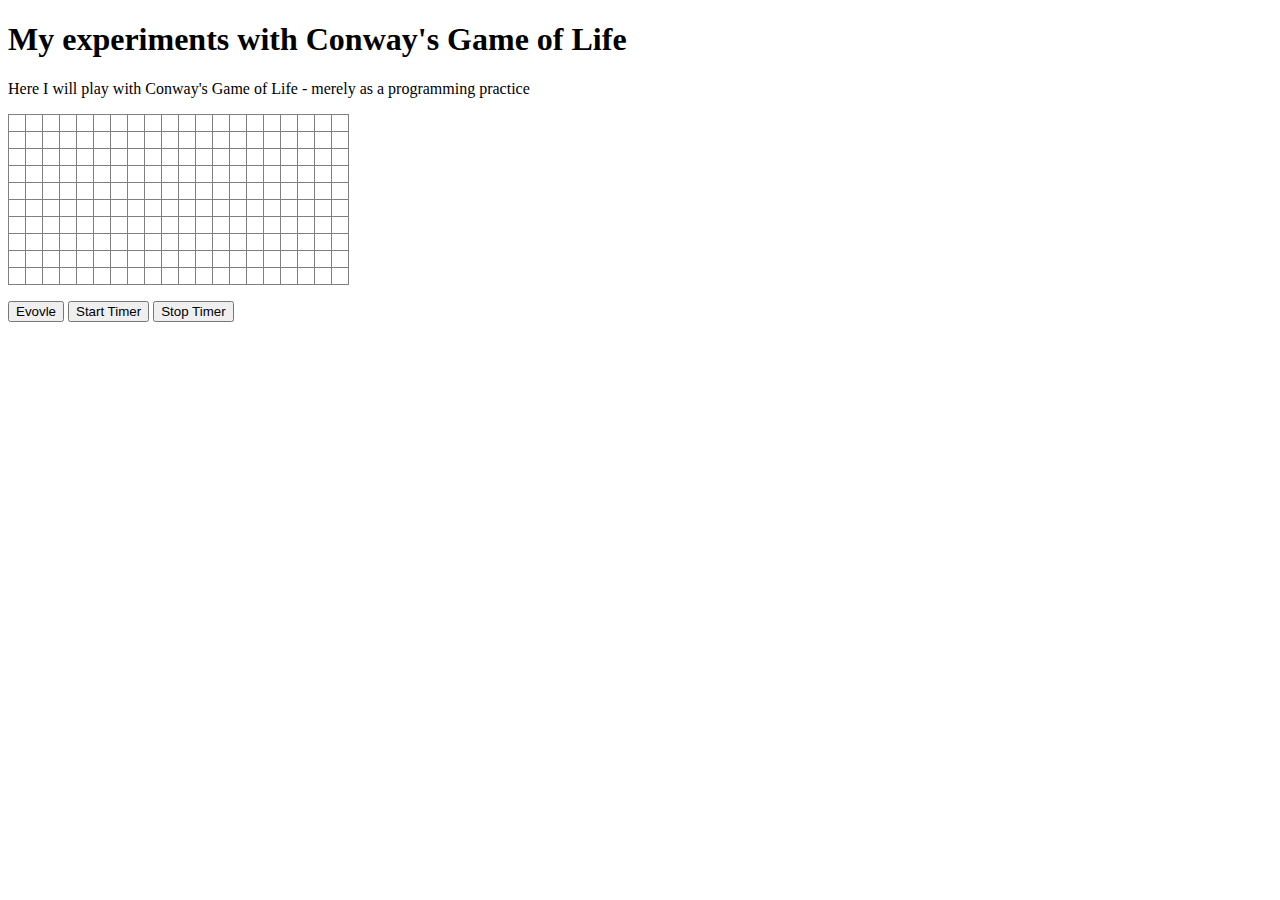
<file: index.html>
<!doctype html>
<html>
    <head>
        <title>Conway's Game of Life</title>
        <link rel="stylesheet" href="styles.css">
        <script src="life.js"></script>
    </head>
    <body onload=createTable()>
        <h1>My experiments with Conway's Game of Life</h1>
        <p>Here I will play with Conway's Game of Life - merely as a programming practice</p>
        <table id="gameTable">
        </table>
        <p>
            <button type="button" onclick="evolve()">Evovle</button>
            <button type="button" onclick="startTimer()">Start Timer</button>                
            <button type="button" onclick="stopTimer()">Stop Timer</button>                
        </p>
    </body>
</html>
</file>
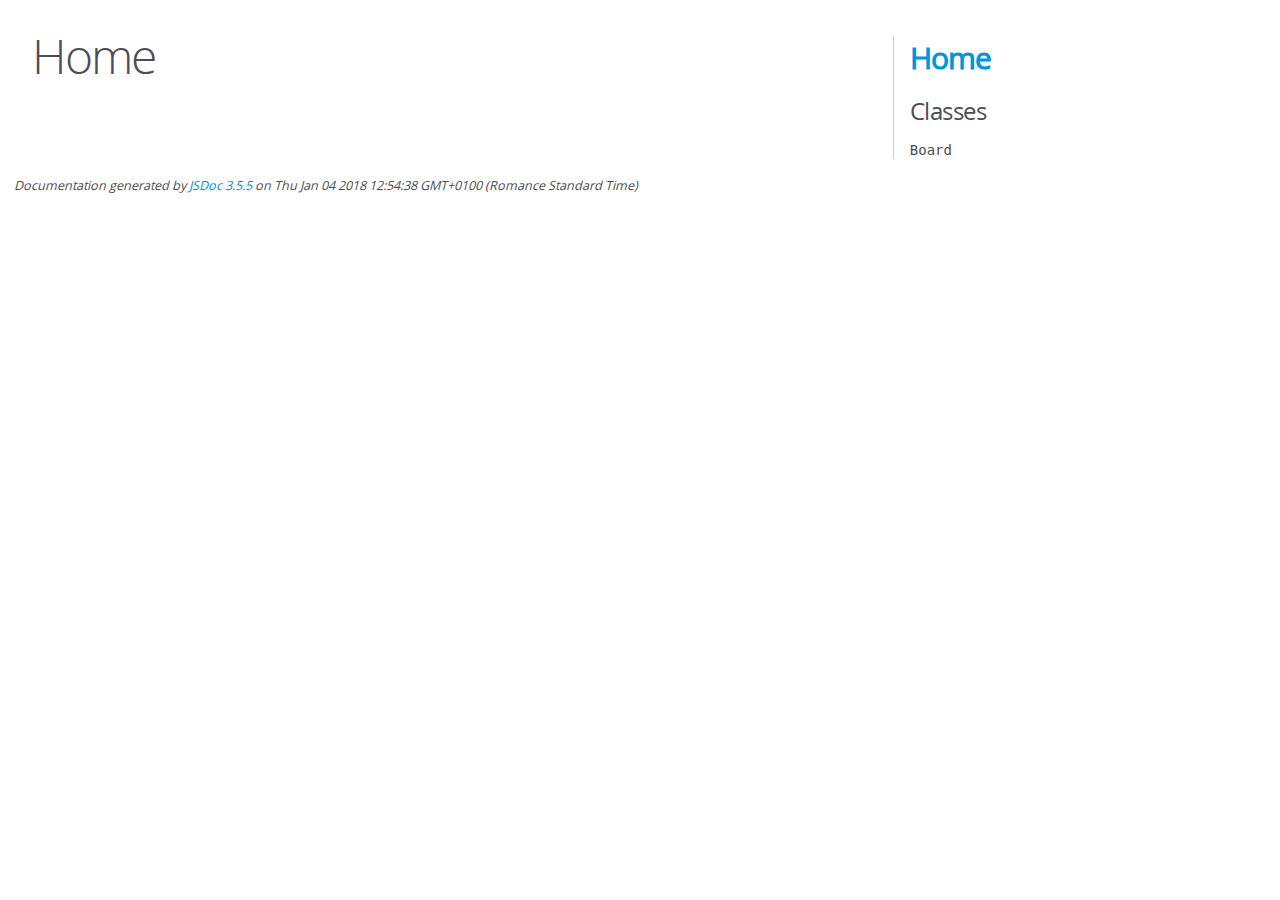
<file: out/index.html>
<!DOCTYPE html>
<html lang="en">
<head>
    <meta charset="utf-8">
    <title>JSDoc: Home</title>

    <script src="scripts/prettify/prettify.js"> </script>
    <script src="scripts/prettify/lang-css.js"> </script>
    <!--[if lt IE 9]>
      <script src="//html5shiv.googlecode.com/svn/trunk/html5.js"></script>
    <![endif]-->
    <link type="text/css" rel="stylesheet" href="styles/prettify-tomorrow.css">
    <link type="text/css" rel="stylesheet" href="styles/jsdoc-default.css">
</head>

<body>

<div id="main">

    <h1 class="page-title">Home</h1>

    



    


    <h3> </h3>










    









</div>

<nav>
    <h2><a href="index.html">Home</a></h2><h3>Classes</h3><ul><li><a href="Board.html">Board</a></li></ul>
</nav>

<br class="clear">

<footer>
    Documentation generated by <a href="https://github.com/jsdoc3/jsdoc">JSDoc 3.5.5</a> on Thu Jan 04 2018 12:54:38 GMT+0100 (Romance Standard Time)
</footer>

<script> prettyPrint(); </script>
<script src="scripts/linenumber.js"> </script>
</body>
</html>
</file>
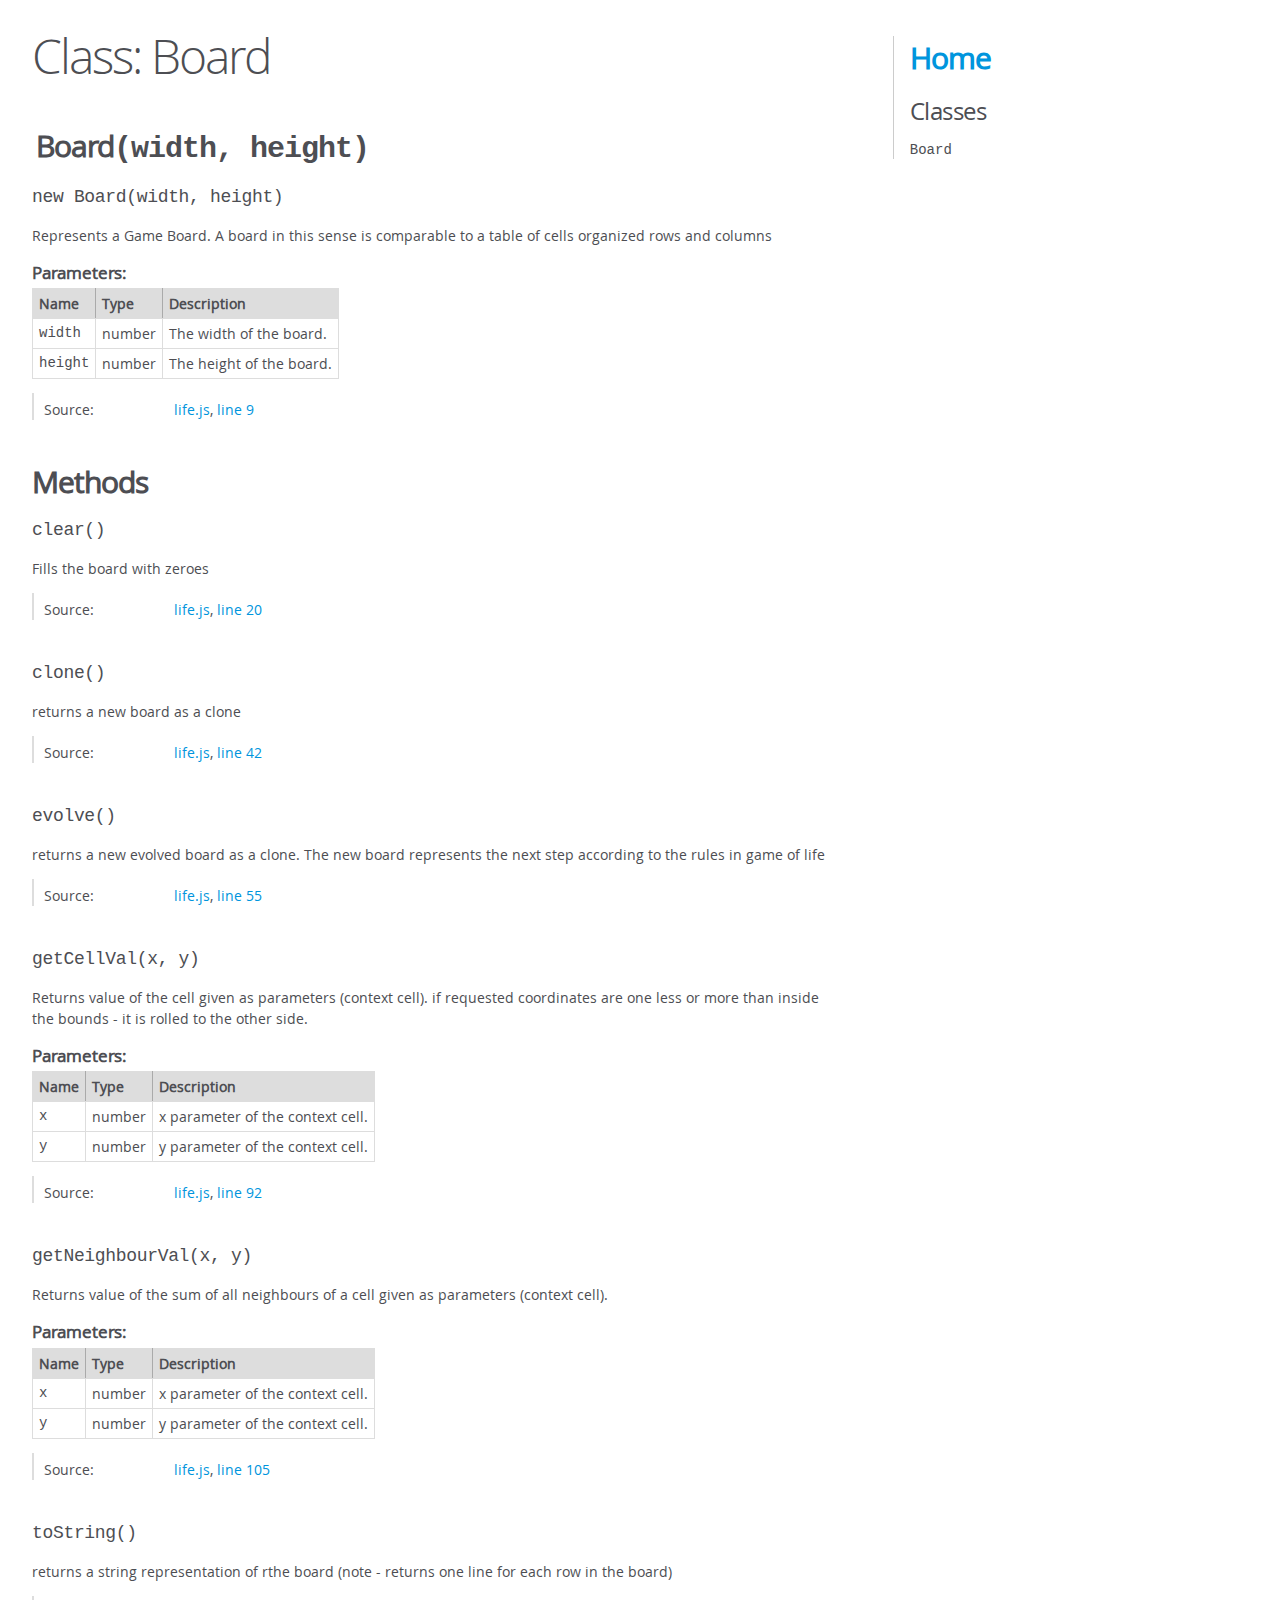
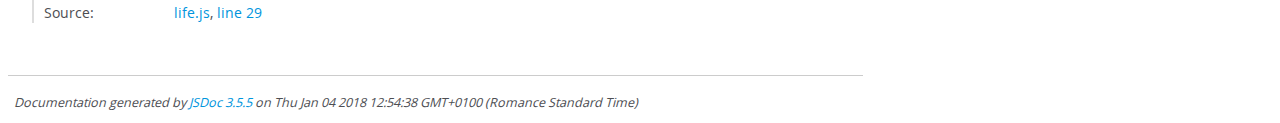
<file: out/Board.html>
<!DOCTYPE html>
<html lang="en">
<head>
    <meta charset="utf-8">
    <title>JSDoc: Class: Board</title>

    <script src="scripts/prettify/prettify.js"> </script>
    <script src="scripts/prettify/lang-css.js"> </script>
    <!--[if lt IE 9]>
      <script src="//html5shiv.googlecode.com/svn/trunk/html5.js"></script>
    <![endif]-->
    <link type="text/css" rel="stylesheet" href="styles/prettify-tomorrow.css">
    <link type="text/css" rel="stylesheet" href="styles/jsdoc-default.css">
</head>

<body>

<div id="main">

    <h1 class="page-title">Class: Board</h1>

    




<section>

<header>
    
        <h2><span class="attribs"><span class="type-signature"></span></span>Board<span class="signature">(width, height)</span><span class="type-signature"></span></h2>
        
    
</header>

<article>
    <div class="container-overview">
    
        

    

    
    <h4 class="name" id="Board"><span class="type-signature"></span>new Board<span class="signature">(width, height)</span><span class="type-signature"></span></h4>
    

    



<div class="description">
    Represents a Game Board. A board in this sense is comparable to a table of cells organized rows and columns
</div>









    <h5>Parameters:</h5>
    

<table class="params">
    <thead>
    <tr>
        
        <th>Name</th>
        

        <th>Type</th>

        

        

        <th class="last">Description</th>
    </tr>
    </thead>

    <tbody>
    

        <tr>
            
                <td class="name"><code>width</code></td>
            

            <td class="type">
            
                
<span class="param-type">number</span>


            
            </td>

            

            

            <td class="description last">The width of the board.</td>
        </tr>

    

        <tr>
            
                <td class="name"><code>height</code></td>
            

            <td class="type">
            
                
<span class="param-type">number</span>


            
            </td>

            

            

            <td class="description last">The height of the board.</td>
        </tr>

    
    </tbody>
</table>






<dl class="details">

    

    

    

    

    

    

    

    

    

    

    

    

    
    <dt class="tag-source">Source:</dt>
    <dd class="tag-source"><ul class="dummy"><li>
        <a href="life.js.html">life.js</a>, <a href="life.js.html#line9">line 9</a>
    </li></ul></dd>
    

    

    

    
</dl>


















    
    </div>

    

    

    

    

    

    

    

    
        <h3 class="subsection-title">Methods</h3>

        
            

    

    
    <h4 class="name" id="clear"><span class="type-signature"></span>clear<span class="signature">()</span><span class="type-signature"></span></h4>
    

    



<div class="description">
    Fills the board with zeroes
</div>













<dl class="details">

    

    

    

    

    

    

    

    

    

    

    

    

    
    <dt class="tag-source">Source:</dt>
    <dd class="tag-source"><ul class="dummy"><li>
        <a href="life.js.html">life.js</a>, <a href="life.js.html#line20">line 20</a>
    </li></ul></dd>
    

    

    

    
</dl>


















        
            

    

    
    <h4 class="name" id="clone"><span class="type-signature"></span>clone<span class="signature">()</span><span class="type-signature"></span></h4>
    

    



<div class="description">
    returns a new board as a clone
</div>













<dl class="details">

    

    

    

    

    

    

    

    

    

    

    

    

    
    <dt class="tag-source">Source:</dt>
    <dd class="tag-source"><ul class="dummy"><li>
        <a href="life.js.html">life.js</a>, <a href="life.js.html#line42">line 42</a>
    </li></ul></dd>
    

    

    

    
</dl>


















        
            

    

    
    <h4 class="name" id="evolve"><span class="type-signature"></span>evolve<span class="signature">()</span><span class="type-signature"></span></h4>
    

    



<div class="description">
    returns a new evolved board as a clone. The new board represents the next stepaccording to the rules in game of life
</div>













<dl class="details">

    

    

    

    

    

    

    

    

    

    

    

    

    
    <dt class="tag-source">Source:</dt>
    <dd class="tag-source"><ul class="dummy"><li>
        <a href="life.js.html">life.js</a>, <a href="life.js.html#line55">line 55</a>
    </li></ul></dd>
    

    

    

    
</dl>


















        
            

    

    
    <h4 class="name" id="getCellVal"><span class="type-signature"></span>getCellVal<span class="signature">(x, y)</span><span class="type-signature"></span></h4>
    

    



<div class="description">
    Returns value of the cell given as parameters (context cell). if requested coordinates are one less or more than inside the bounds - it is rolled to the other side.
</div>









    <h5>Parameters:</h5>
    

<table class="params">
    <thead>
    <tr>
        
        <th>Name</th>
        

        <th>Type</th>

        

        

        <th class="last">Description</th>
    </tr>
    </thead>

    <tbody>
    

        <tr>
            
                <td class="name"><code>x</code></td>
            

            <td class="type">
            
                
<span class="param-type">number</span>


            
            </td>

            

            

            <td class="description last">x parameter of the context cell.</td>
        </tr>

    

        <tr>
            
                <td class="name"><code>y</code></td>
            

            <td class="type">
            
                
<span class="param-type">number</span>


            
            </td>

            

            

            <td class="description last">y parameter of the context cell.</td>
        </tr>

    
    </tbody>
</table>






<dl class="details">

    

    

    

    

    

    

    

    

    

    

    

    

    
    <dt class="tag-source">Source:</dt>
    <dd class="tag-source"><ul class="dummy"><li>
        <a href="life.js.html">life.js</a>, <a href="life.js.html#line92">line 92</a>
    </li></ul></dd>
    

    

    

    
</dl>


















        
            

    

    
    <h4 class="name" id="getNeighbourVal"><span class="type-signature"></span>getNeighbourVal<span class="signature">(x, y)</span><span class="type-signature"></span></h4>
    

    



<div class="description">
    Returns value of the sum of all neighbours of a cell given as parameters (context cell).
</div>









    <h5>Parameters:</h5>
    

<table class="params">
    <thead>
    <tr>
        
        <th>Name</th>
        

        <th>Type</th>

        

        

        <th class="last">Description</th>
    </tr>
    </thead>

    <tbody>
    

        <tr>
            
                <td class="name"><code>x</code></td>
            

            <td class="type">
            
                
<span class="param-type">number</span>


            
            </td>

            

            

            <td class="description last">x parameter of the context cell.</td>
        </tr>

    

        <tr>
            
                <td class="name"><code>y</code></td>
            

            <td class="type">
            
                
<span class="param-type">number</span>


            
            </td>

            

            

            <td class="description last">y parameter of the context cell.</td>
        </tr>

    
    </tbody>
</table>






<dl class="details">

    

    

    

    

    

    

    

    

    

    

    

    

    
    <dt class="tag-source">Source:</dt>
    <dd class="tag-source"><ul class="dummy"><li>
        <a href="life.js.html">life.js</a>, <a href="life.js.html#line105">line 105</a>
    </li></ul></dd>
    

    

    

    
</dl>


















        
            

    

    
    <h4 class="name" id="toString"><span class="type-signature"></span>toString<span class="signature">()</span><span class="type-signature"></span></h4>
    

    



<div class="description">
    returns a string representation of rthe board (note - returns one line for each row in the board)
</div>













<dl class="details">

    

    

    

    

    

    

    

    

    

    

    

    

    
    <dt class="tag-source">Source:</dt>
    <dd class="tag-source"><ul class="dummy"><li>
        <a href="life.js.html">life.js</a>, <a href="life.js.html#line29">line 29</a>
    </li></ul></dd>
    

    

    

    
</dl>


















        
    

    

    
</article>

</section>




</div>

<nav>
    <h2><a href="index.html">Home</a></h2><h3>Classes</h3><ul><li><a href="Board.html">Board</a></li></ul>
</nav>

<br class="clear">

<footer>
    Documentation generated by <a href="https://github.com/jsdoc3/jsdoc">JSDoc 3.5.5</a> on Thu Jan 04 2018 12:54:38 GMT+0100 (Romance Standard Time)
</footer>

<script> prettyPrint(); </script>
<script src="scripts/linenumber.js"> </script>
</body>
</html>
</file>
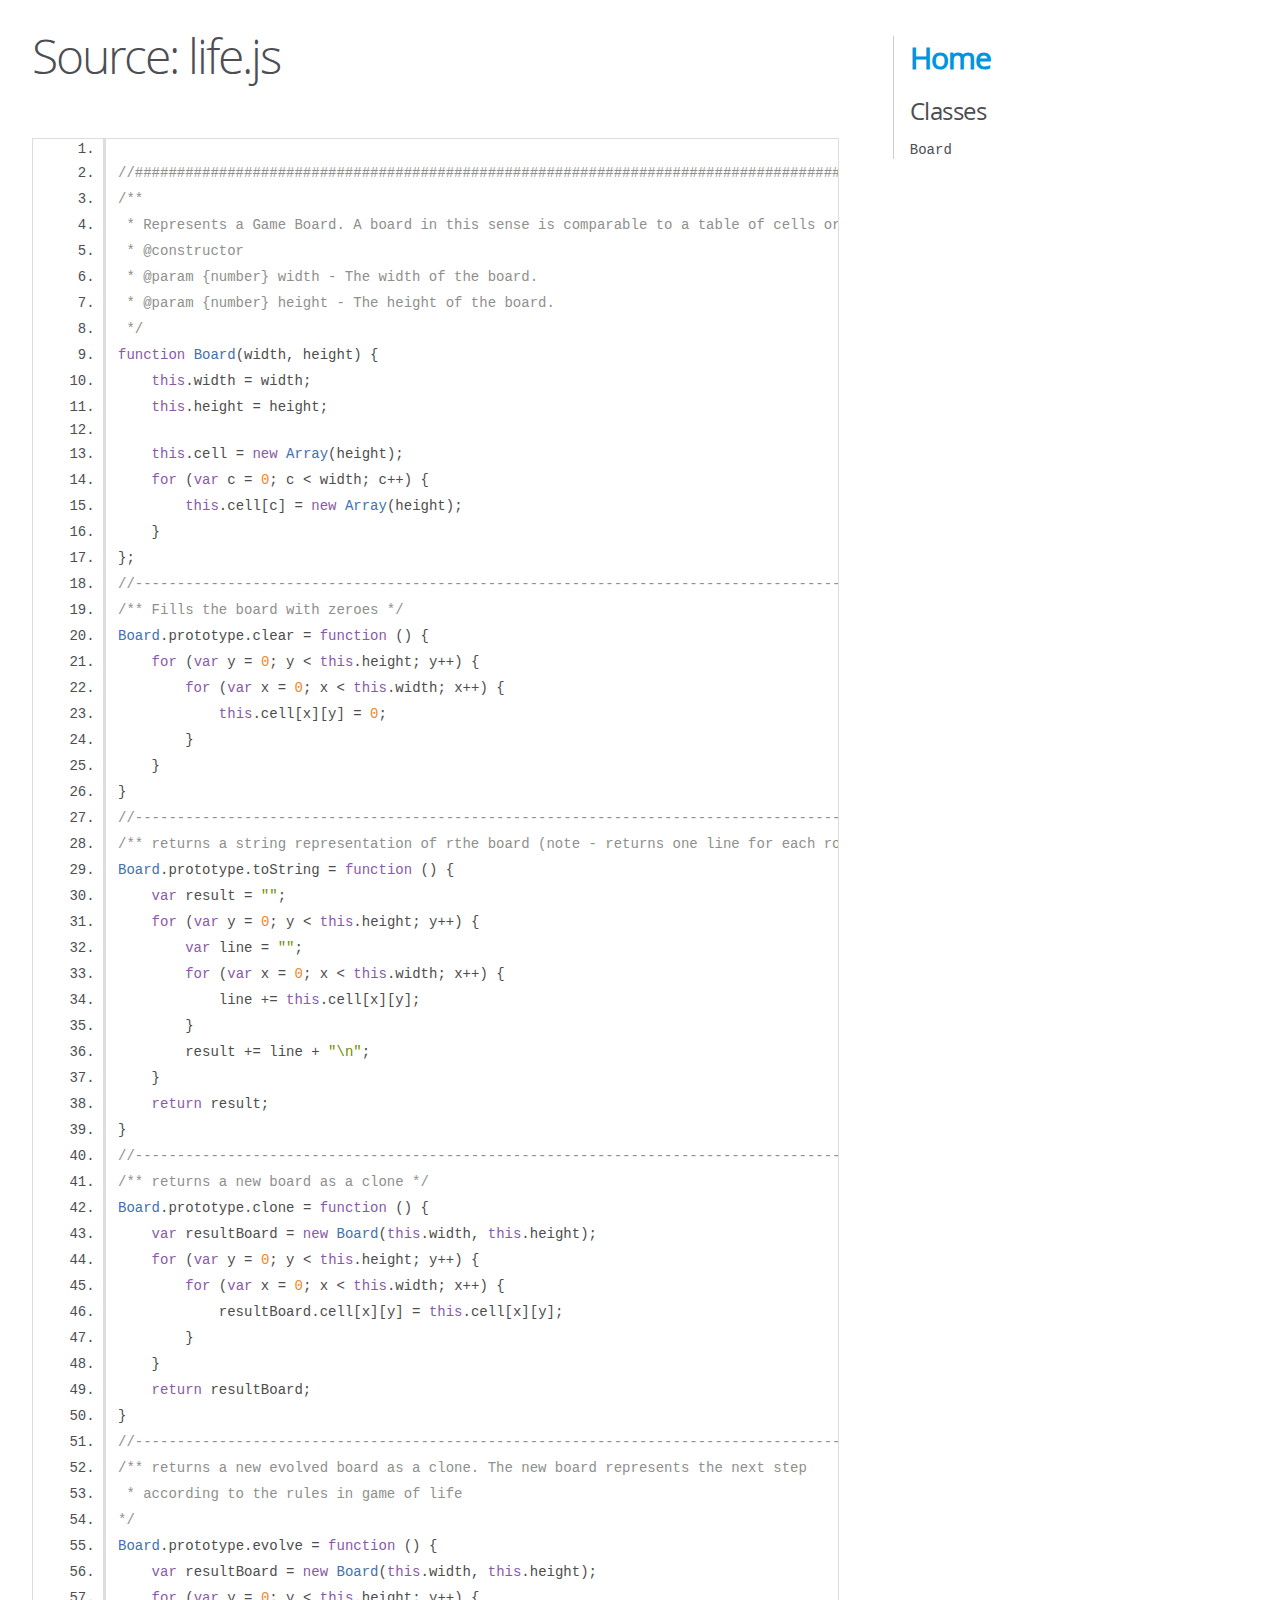
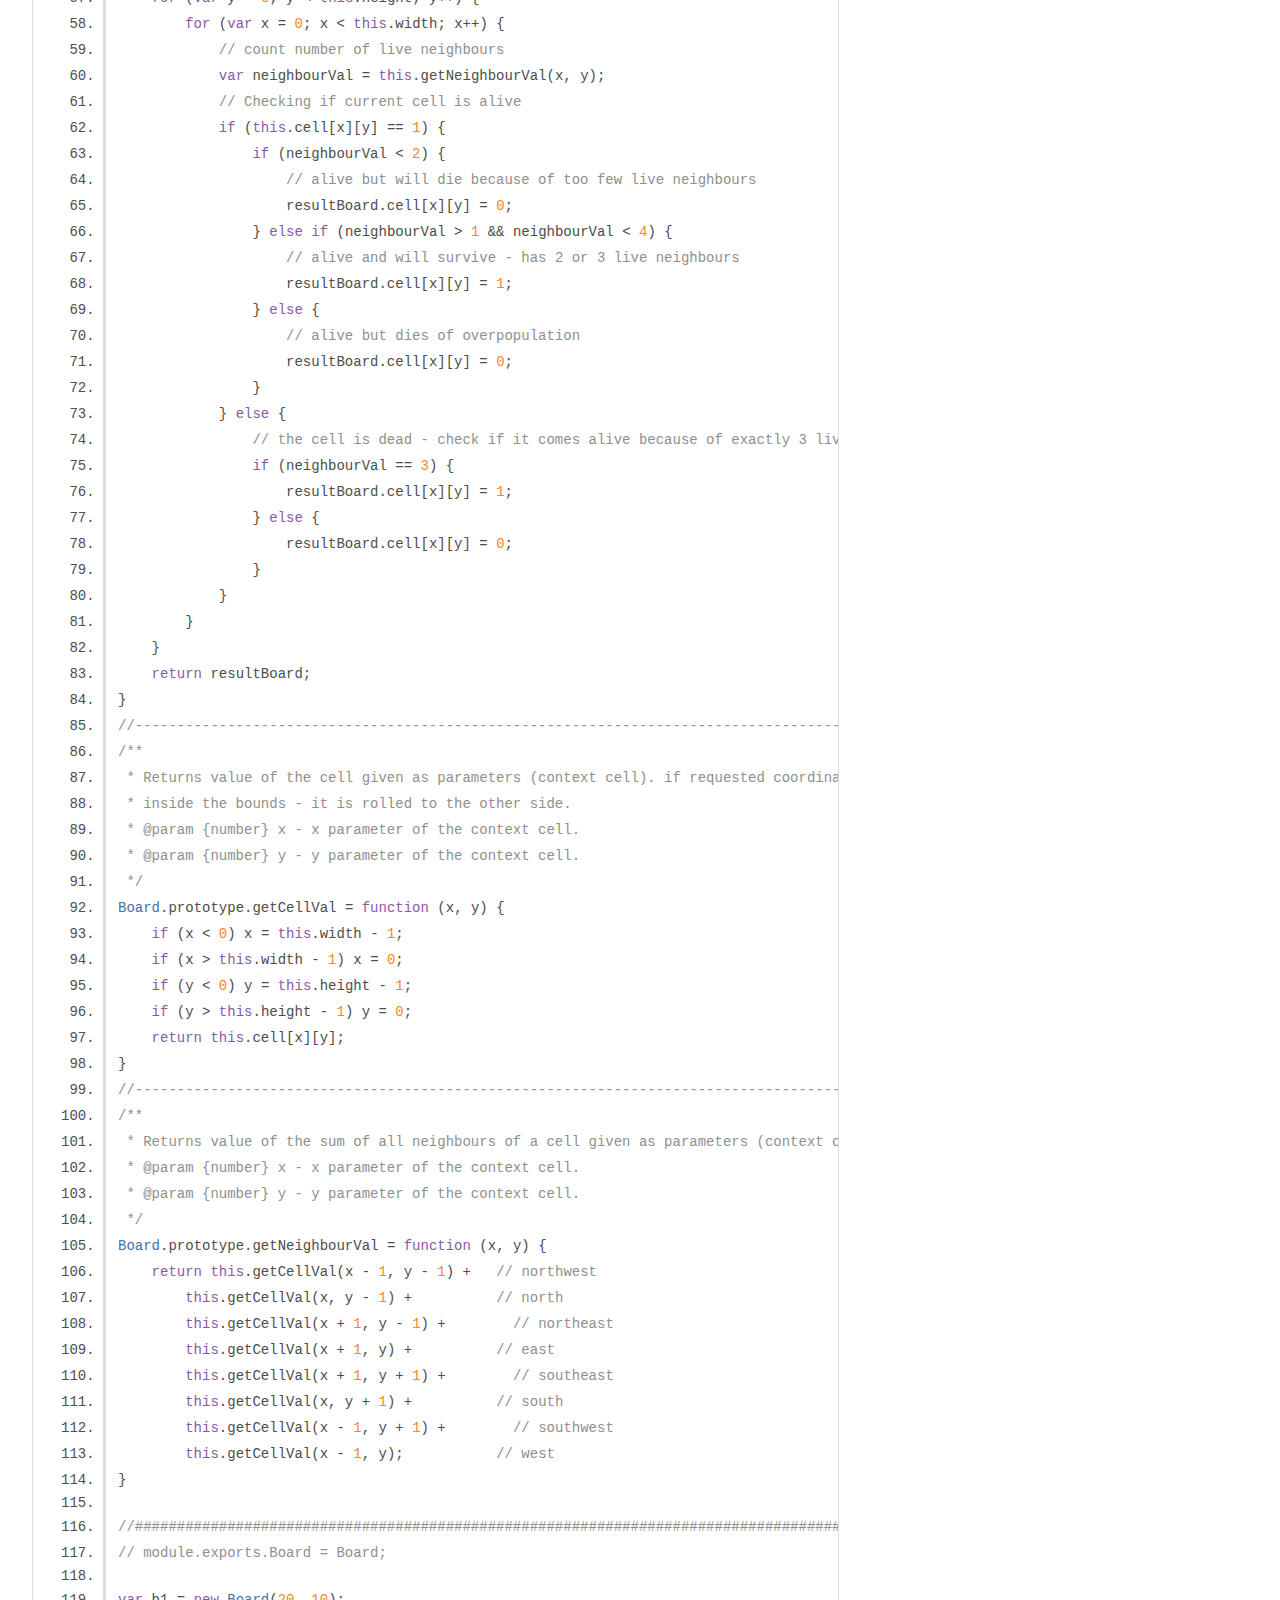
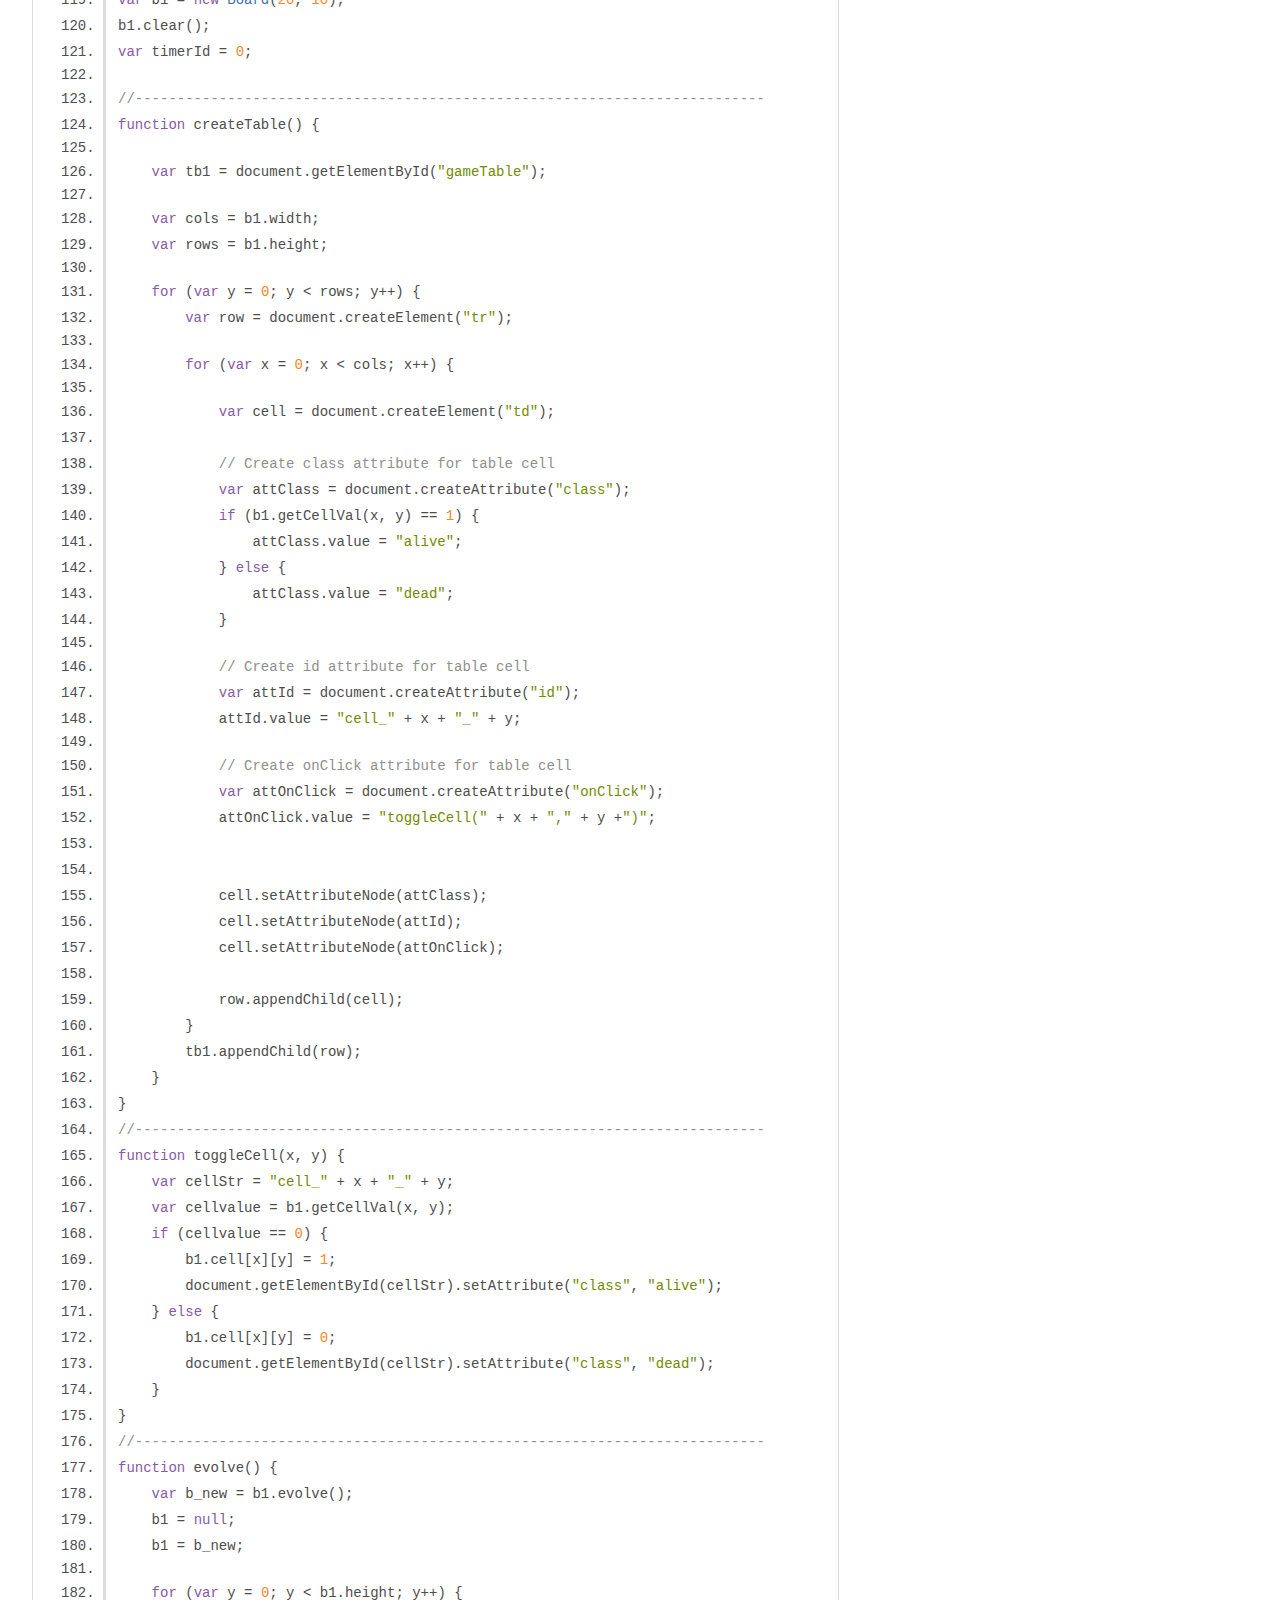
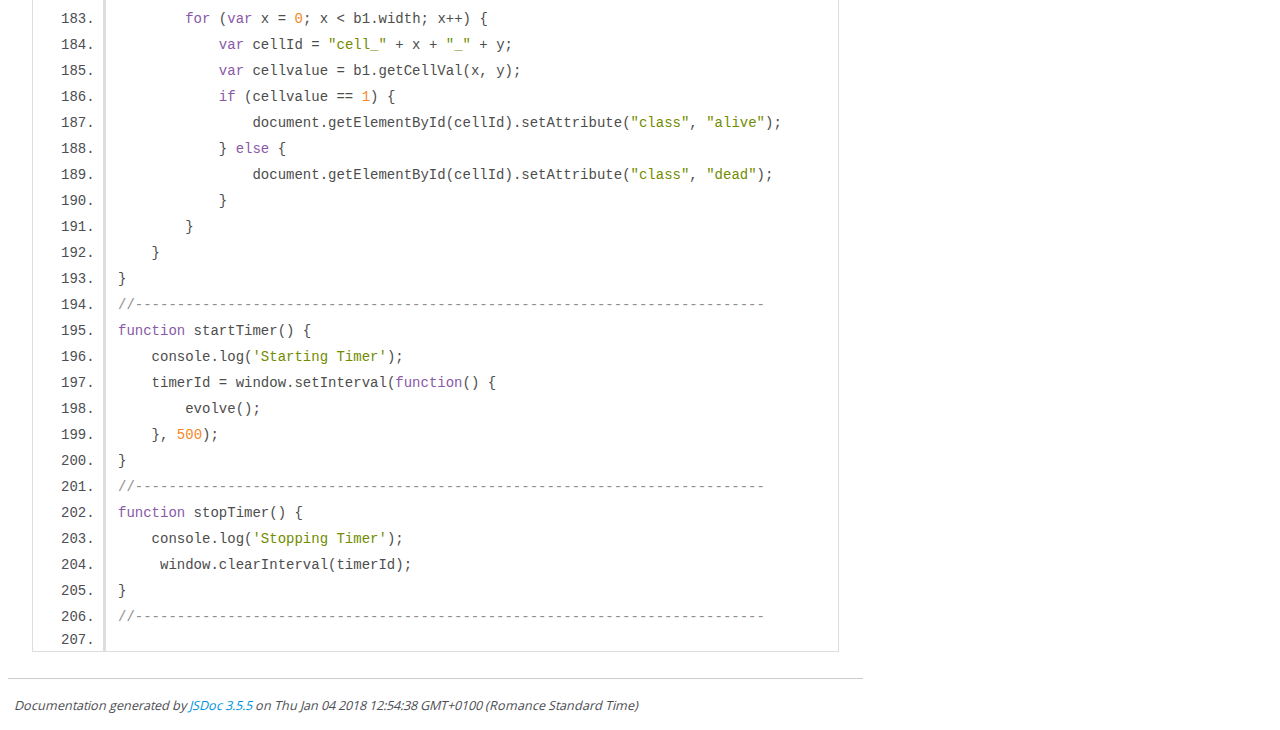
<file: out/life.js.html>
<!DOCTYPE html>
<html lang="en">
<head>
    <meta charset="utf-8">
    <title>JSDoc: Source: life.js</title>

    <script src="scripts/prettify/prettify.js"> </script>
    <script src="scripts/prettify/lang-css.js"> </script>
    <!--[if lt IE 9]>
      <script src="//html5shiv.googlecode.com/svn/trunk/html5.js"></script>
    <![endif]-->
    <link type="text/css" rel="stylesheet" href="styles/prettify-tomorrow.css">
    <link type="text/css" rel="stylesheet" href="styles/jsdoc-default.css">
</head>

<body>

<div id="main">

    <h1 class="page-title">Source: life.js</h1>

    



    
    <section>
        <article>
            <pre class="prettyprint source linenums"><code>
//#####################################################################################################################
/**
 * Represents a Game Board. A board in this sense is comparable to a table of cells organized rows and columns 
 * @constructor
 * @param {number} width - The width of the board. 
 * @param {number} height - The height of the board.
 */
function Board(width, height) {
    this.width = width;
    this.height = height;

    this.cell = new Array(height);
    for (var c = 0; c &lt; width; c++) {
        this.cell[c] = new Array(height);
    }
};
//---------------------------------------------------------------------------------------------------------------------
/** Fills the board with zeroes */
Board.prototype.clear = function () {
    for (var y = 0; y &lt; this.height; y++) {
        for (var x = 0; x &lt; this.width; x++) {
            this.cell[x][y] = 0;
        }
    }
}
//---------------------------------------------------------------------------------------------------------------------
/** returns a string representation of rthe board (note - returns one line for each row in the board) */
Board.prototype.toString = function () {
    var result = "";
    for (var y = 0; y &lt; this.height; y++) {
        var line = "";
        for (var x = 0; x &lt; this.width; x++) {
            line += this.cell[x][y];
        }
        result += line + "\n";
    }
    return result;
}
//---------------------------------------------------------------------------------------------------------------------
/** returns a new board as a clone */
Board.prototype.clone = function () {
    var resultBoard = new Board(this.width, this.height);
    for (var y = 0; y &lt; this.height; y++) {
        for (var x = 0; x &lt; this.width; x++) {
            resultBoard.cell[x][y] = this.cell[x][y];
        }
    }
    return resultBoard;
}
//---------------------------------------------------------------------------------------------------------------------
/** returns a new evolved board as a clone. The new board represents the next step
 * according to the rules in game of life
*/
Board.prototype.evolve = function () {
    var resultBoard = new Board(this.width, this.height);
    for (var y = 0; y &lt; this.height; y++) {
        for (var x = 0; x &lt; this.width; x++) {
            // count number of live neighbours
            var neighbourVal = this.getNeighbourVal(x, y);
            // Checking if current cell is alive
            if (this.cell[x][y] == 1) {
                if (neighbourVal &lt; 2) {
                    // alive but will die because of too few live neighbours
                    resultBoard.cell[x][y] = 0;
                } else if (neighbourVal > 1 &amp;&amp; neighbourVal &lt; 4) {
                    // alive and will survive - has 2 or 3 live neighbours
                    resultBoard.cell[x][y] = 1;
                } else {
                    // alive but dies of overpopulation
                    resultBoard.cell[x][y] = 0;
                }
            } else {
                // the cell is dead - check if it comes alive because of exactly 3 live neighbours
                if (neighbourVal == 3) {
                    resultBoard.cell[x][y] = 1;
                } else {
                    resultBoard.cell[x][y] = 0;
                }
            }
        }
    }
    return resultBoard;
}
//---------------------------------------------------------------------------------------------------------------------
/**
 * Returns value of the cell given as parameters (context cell). if requested coordinates are one less or more than 
 * inside the bounds - it is rolled to the other side. 
 * @param {number} x - x parameter of the context cell. 
 * @param {number} y - y parameter of the context cell.
 */
Board.prototype.getCellVal = function (x, y) {
    if (x &lt; 0) x = this.width - 1;
    if (x > this.width - 1) x = 0;
    if (y &lt; 0) y = this.height - 1;
    if (y > this.height - 1) y = 0;
    return this.cell[x][y];
}
//---------------------------------------------------------------------------------------------------------------------
/**
 * Returns value of the sum of all neighbours of a cell given as parameters (context cell). 
 * @param {number} x - x parameter of the context cell. 
 * @param {number} y - y parameter of the context cell.
 */
Board.prototype.getNeighbourVal = function (x, y) {
    return this.getCellVal(x - 1, y - 1) +   // northwest
        this.getCellVal(x, y - 1) +          // north
        this.getCellVal(x + 1, y - 1) +        // northeast
        this.getCellVal(x + 1, y) +          // east
        this.getCellVal(x + 1, y + 1) +        // southeast
        this.getCellVal(x, y + 1) +          // south
        this.getCellVal(x - 1, y + 1) +        // southwest
        this.getCellVal(x - 1, y);           // west     
}

//#####################################################################################################################
// module.exports.Board = Board;

var b1 = new Board(20, 10);
b1.clear();
var timerId = 0;

//---------------------------------------------------------------------------
function createTable() {

    var tb1 = document.getElementById("gameTable");

    var cols = b1.width;
    var rows = b1.height;

    for (var y = 0; y &lt; rows; y++) {
        var row = document.createElement("tr");

        for (var x = 0; x &lt; cols; x++) {

            var cell = document.createElement("td");
            
            // Create class attribute for table cell
            var attClass = document.createAttribute("class");
            if (b1.getCellVal(x, y) == 1) {
                attClass.value = "alive";
            } else {
                attClass.value = "dead";
            }

            // Create id attribute for table cell
            var attId = document.createAttribute("id");
            attId.value = "cell_" + x + "_" + y;

            // Create onClick attribute for table cell
            var attOnClick = document.createAttribute("onClick");
            attOnClick.value = "toggleCell(" + x + "," + y +")";
            
            
            cell.setAttributeNode(attClass);
            cell.setAttributeNode(attId);
            cell.setAttributeNode(attOnClick);
            
            row.appendChild(cell);
        }
        tb1.appendChild(row);
    }
}
//---------------------------------------------------------------------------
function toggleCell(x, y) {
    var cellStr = "cell_" + x + "_" + y;
    var cellvalue = b1.getCellVal(x, y);
    if (cellvalue == 0) {
        b1.cell[x][y] = 1; 
        document.getElementById(cellStr).setAttribute("class", "alive");
    } else {
        b1.cell[x][y] = 0; 
        document.getElementById(cellStr).setAttribute("class", "dead");
    }
}
//---------------------------------------------------------------------------
function evolve() {
    var b_new = b1.evolve();
    b1 = null;
    b1 = b_new;

    for (var y = 0; y &lt; b1.height; y++) {
        for (var x = 0; x &lt; b1.width; x++) {
            var cellId = "cell_" + x + "_" + y;
            var cellvalue = b1.getCellVal(x, y);
            if (cellvalue == 1) {
                document.getElementById(cellId).setAttribute("class", "alive");
            } else {
                document.getElementById(cellId).setAttribute("class", "dead");
            }
        }
    }
}
//---------------------------------------------------------------------------
function startTimer() {
    console.log('Starting Timer');
    timerId = window.setInterval(function() {
        evolve();
    }, 500);
}
//---------------------------------------------------------------------------
function stopTimer() {
    console.log('Stopping Timer');
     window.clearInterval(timerId);
}
//---------------------------------------------------------------------------

</code></pre>
        </article>
    </section>




</div>

<nav>
    <h2><a href="index.html">Home</a></h2><h3>Classes</h3><ul><li><a href="Board.html">Board</a></li></ul>
</nav>

<br class="clear">

<footer>
    Documentation generated by <a href="https://github.com/jsdoc3/jsdoc">JSDoc 3.5.5</a> on Thu Jan 04 2018 12:54:38 GMT+0100 (Romance Standard Time)
</footer>

<script> prettyPrint(); </script>
<script src="scripts/linenumber.js"> </script>
</body>
</html>
</file>
<file: styles.css>
table, th, td {
    border: 1px solid gray;
    border-collapse: collapse;
}

td {
    padding: 8px; 
}

td.alive {
    background-color: black;
}

td.dead {
    background-color: white;
}
</file>
<file: out/styles/prettify-tomorrow.css>
/* Tomorrow Theme */
/* Original theme - https://github.com/chriskempson/tomorrow-theme */
/* Pretty printing styles. Used with prettify.js. */
/* SPAN elements with the classes below are added by prettyprint. */
/* plain text */
.pln {
  color: #4d4d4c; }

@media screen {
  /* string content */
  .str {
    color: #718c00; }

  /* a keyword */
  .kwd {
    color: #8959a8; }

  /* a comment */
  .com {
    color: #8e908c; }

  /* a type name */
  .typ {
    color: #4271ae; }

  /* a literal value */
  .lit {
    color: #f5871f; }

  /* punctuation */
  .pun {
    color: #4d4d4c; }

  /* lisp open bracket */
  .opn {
    color: #4d4d4c; }

  /* lisp close bracket */
  .clo {
    color: #4d4d4c; }

  /* a markup tag name */
  .tag {
    color: #c82829; }

  /* a markup attribute name */
  .atn {
    color: #f5871f; }

  /* a markup attribute value */
  .atv {
    color: #3e999f; }

  /* a declaration */
  .dec {
    color: #f5871f; }

  /* a variable name */
  .var {
    color: #c82829; }

  /* a function name */
  .fun {
    color: #4271ae; } }
/* Use higher contrast and text-weight for printable form. */
@media print, projection {
  .str {
    color: #060; }

  .kwd {
    color: #006;
    font-weight: bold; }

  .com {
    color: #600;
    font-style: italic; }

  .typ {
    color: #404;
    font-weight: bold; }

  .lit {
    color: #044; }

  .pun, .opn, .clo {
    color: #440; }

  .tag {
    color: #006;
    font-weight: bold; }

  .atn {
    color: #404; }

  .atv {
    color: #060; } }
/* Style */
/*
pre.prettyprint {
  background: white;
  font-family: Consolas, Monaco, 'Andale Mono', monospace;
  font-size: 12px;
  line-height: 1.5;
  border: 1px solid #ccc;
  padding: 10px; }
*/

/* Specify class=linenums on a pre to get line numbering */
ol.linenums {
  margin-top: 0;
  margin-bottom: 0; }

/* IE indents via margin-left */
li.L0,
li.L1,
li.L2,
li.L3,
li.L4,
li.L5,
li.L6,
li.L7,
li.L8,
li.L9 {
  /* */ }

/* Alternate shading for lines */
li.L1,
li.L3,
li.L5,
li.L7,
li.L9 {
  /* */ }
</file>
<file: out/styles/jsdoc-default.css>
@font-face {
    font-family: 'Open Sans';
    font-weight: normal;
    font-style: normal;
    src: url('../fonts/OpenSans-Regular-webfont.eot');
    src:
        local('Open Sans'),
        local('OpenSans'),
        url('../fonts/OpenSans-Regular-webfont.eot?#iefix') format('embedded-opentype'),
        url('../fonts/OpenSans-Regular-webfont.woff') format('woff'),
        url('../fonts/OpenSans-Regular-webfont.svg#open_sansregular') format('svg');
}

@font-face {
    font-family: 'Open Sans Light';
    font-weight: normal;
    font-style: normal;
    src: url('../fonts/OpenSans-Light-webfont.eot');
    src:
        local('Open Sans Light'),
        local('OpenSans Light'),
        url('../fonts/OpenSans-Light-webfont.eot?#iefix') format('embedded-opentype'),
        url('../fonts/OpenSans-Light-webfont.woff') format('woff'),
        url('../fonts/OpenSans-Light-webfont.svg#open_sanslight') format('svg');
}

html
{
    overflow: auto;
    background-color: #fff;
    font-size: 14px;
}

body
{
    font-family: 'Open Sans', sans-serif;
    line-height: 1.5;
    color: #4d4e53;
    background-color: white;
}

a, a:visited, a:active {
    color: #0095dd;
    text-decoration: none;
}

a:hover {
    text-decoration: underline;
}

header
{
    display: block;
    padding: 0px 4px;
}

tt, code, kbd, samp {
    font-family: Consolas, Monaco, 'Andale Mono', monospace;
}

.class-description {
    font-size: 130%;
    line-height: 140%;
    margin-bottom: 1em;
    margin-top: 1em;
}

.class-description:empty {
    margin: 0;
}

#main {
    float: left;
    width: 70%;
}

article dl {
    margin-bottom: 40px;
}

article img {
  max-width: 100%;
}

section
{
    display: block;
    background-color: #fff;
    padding: 12px 24px;
    border-bottom: 1px solid #ccc;
    margin-right: 30px;
}

.variation {
    display: none;
}

.signature-attributes {
    font-size: 60%;
    color: #aaa;
    font-style: italic;
    font-weight: lighter;
}

nav
{
    display: block;
    float: right;
    margin-top: 28px;
    width: 30%;
    box-sizing: border-box;
    border-left: 1px solid #ccc;
    padding-left: 16px;
}

nav ul {
    font-family: 'Lucida Grande', 'Lucida Sans Unicode', arial, sans-serif;
    font-size: 100%;
    line-height: 17px;
    padding: 0;
    margin: 0;
    list-style-type: none;
}

nav ul a, nav ul a:visited, nav ul a:active {
    font-family: Consolas, Monaco, 'Andale Mono', monospace;
    line-height: 18px;
    color: #4D4E53;
}

nav h3 {
    margin-top: 12px;
}

nav li {
    margin-top: 6px;
}

footer {
    display: block;
    padding: 6px;
    margin-top: 12px;
    font-style: italic;
    font-size: 90%;
}

h1, h2, h3, h4 {
    font-weight: 200;
    margin: 0;
}

h1
{
    font-family: 'Open Sans Light', sans-serif;
    font-size: 48px;
    letter-spacing: -2px;
    margin: 12px 24px 20px;
}

h2, h3.subsection-title
{
    font-size: 30px;
    font-weight: 700;
    letter-spacing: -1px;
    margin-bottom: 12px;
}

h3
{
    font-size: 24px;
    letter-spacing: -0.5px;
    margin-bottom: 12px;
}

h4
{
    font-size: 18px;
    letter-spacing: -0.33px;
    margin-bottom: 12px;
    color: #4d4e53;
}

h5, .container-overview .subsection-title
{
    font-size: 120%;
    font-weight: bold;
    letter-spacing: -0.01em;
    margin: 8px 0 3px 0;
}

h6
{
    font-size: 100%;
    letter-spacing: -0.01em;
    margin: 6px 0 3px 0;
    font-style: italic;
}

table
{
    border-spacing: 0;
    border: 0;
    border-collapse: collapse;
}

td, th
{
    border: 1px solid #ddd;
    margin: 0px;
    text-align: left;
    vertical-align: top;
    padding: 4px 6px;
    display: table-cell;
}

thead tr
{
    background-color: #ddd;
    font-weight: bold;
}

th { border-right: 1px solid #aaa; }
tr > th:last-child { border-right: 1px solid #ddd; }

.ancestors, .attribs { color: #999; }
.ancestors a, .attribs a
{
    color: #999 !important;
    text-decoration: none;
}

.clear
{
    clear: both;
}

.important
{
    font-weight: bold;
    color: #950B02;
}

.yes-def {
    text-indent: -1000px;
}

.type-signature {
    color: #aaa;
}

.name, .signature {
    font-family: Consolas, Monaco, 'Andale Mono', monospace;
}

.details { margin-top: 14px; border-left: 2px solid #DDD; }
.details dt { width: 120px; float: left; padding-left: 10px;  padding-top: 6px; }
.details dd { margin-left: 70px; }
.details ul { margin: 0; }
.details ul { list-style-type: none; }
.details li { margin-left: 30px; padding-top: 6px; }
.details pre.prettyprint { margin: 0 }
.details .object-value { padding-top: 0; }

.description {
    margin-bottom: 1em;
    margin-top: 1em;
}

.code-caption
{
    font-style: italic;
    font-size: 107%;
    margin: 0;
}

.prettyprint
{
    border: 1px solid #ddd;
    width: 80%;
    overflow: auto;
}

.prettyprint.source {
    width: inherit;
}

.prettyprint code
{
    font-size: 100%;
    line-height: 18px;
    display: block;
    padding: 4px 12px;
    margin: 0;
    background-color: #fff;
    color: #4D4E53;
}

.prettyprint code span.line
{
  display: inline-block;
}

.prettyprint.linenums
{
  padding-left: 70px;
  -webkit-user-select: none;
  -moz-user-select: none;
  -ms-user-select: none;
  user-select: none;
}

.prettyprint.linenums ol
{
  padding-left: 0;
}

.prettyprint.linenums li
{
  border-left: 3px #ddd solid;
}

.prettyprint.linenums li.selected,
.prettyprint.linenums li.selected *
{
  background-color: lightyellow;
}

.prettyprint.linenums li *
{
  -webkit-user-select: text;
  -moz-user-select: text;
  -ms-user-select: text;
  user-select: text;
}

.params .name, .props .name, .name code {
    color: #4D4E53;
    font-family: Consolas, Monaco, 'Andale Mono', monospace;
    font-size: 100%;
}

.params td.description > p:first-child,
.props td.description > p:first-child
{
    margin-top: 0;
    padding-top: 0;
}

.params td.description > p:last-child,
.props td.description > p:last-child
{
    margin-bottom: 0;
    padding-bottom: 0;
}

.disabled {
    color: #454545;
}
</file>
